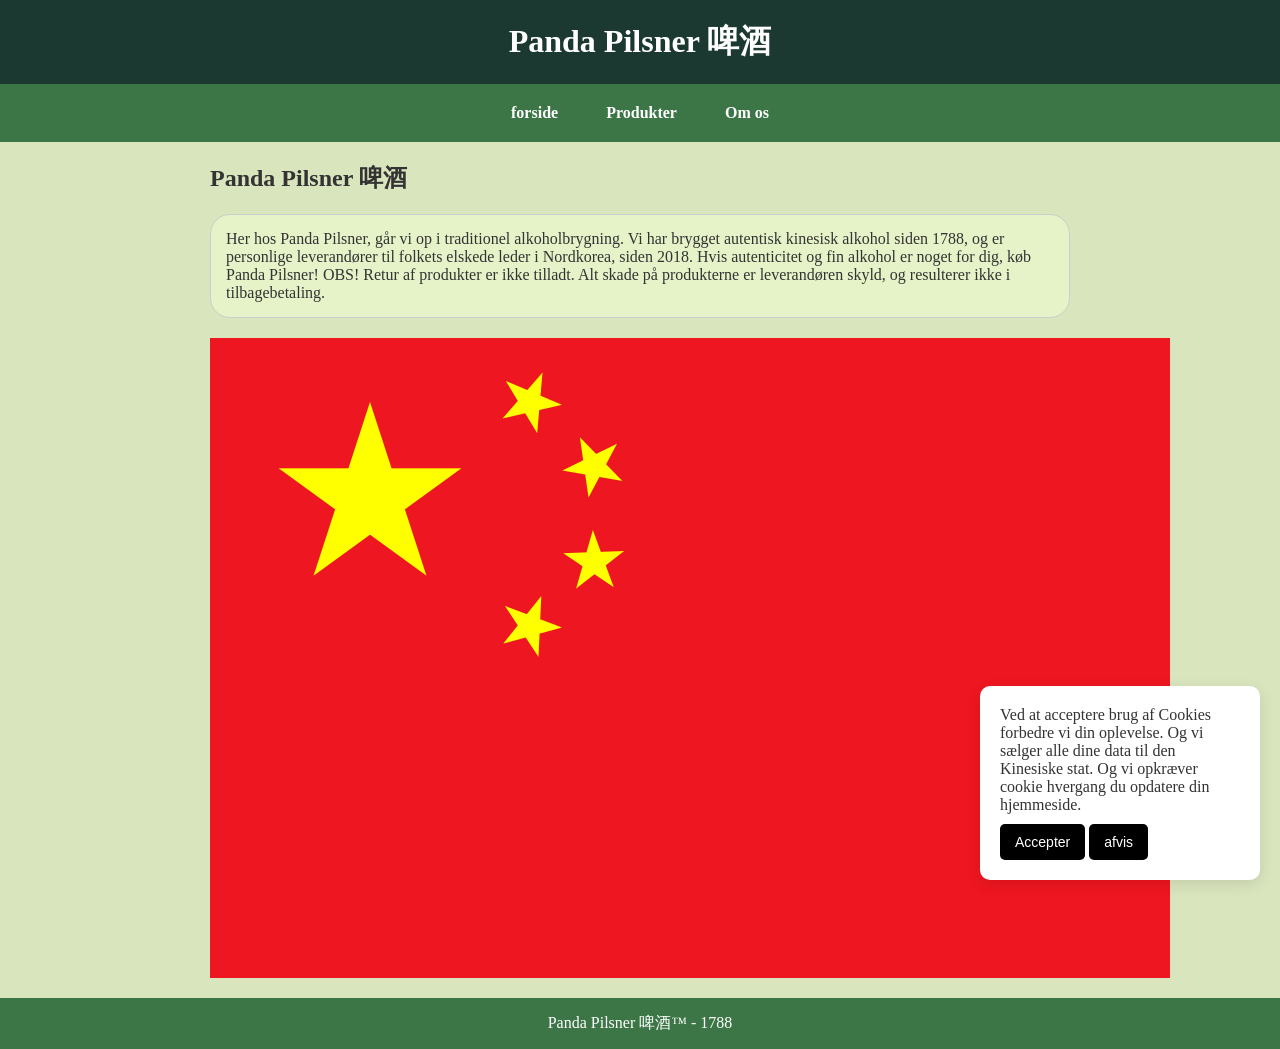
<file: index.html>
<!DOCTYPE html>
<html lang="da">
<head>
    <link rel="icon" type="image/png" href="Images/Panda_logo.png">
    <meta charset="UTF-8">
    <meta name="viewport" content="width=device-width, initial-scale=1.0">
    <title>Panda Pilsner</title>
    <link rel="stylesheet" href="Panda_page_style.css">
    <style>
    </style>
</head>
<header>
    <H1>Panda Pilsner 啤酒</H1>
</header>
<nav>
    <a href="Panda_page.html">forside</a>
    <a href="Panda_Produkter.html">Produkter</a>
    <a href="Panda_Om_os.html">Om os</a>
</nav>
<main>
    <h2>Panda Pilsner 啤酒</h2>
    <div class="rounded-box">
        Her hos Panda Pilsner, går vi op i traditionel alkoholbrygning. Vi har brygget autentisk kinesisk alkohol siden 1788, og er personlige leverandører til folkets elskede leder i Nordkorea, siden 2018. Hvis autenticitet og fin alkohol er noget for dig, køb Panda Pilsner!
        OBS! Retur af produkter er ikke tilladt. Alt skade på produkterne er leverandøren skyld, og resulterer ikke i tilbagebetaling.
    </div>
    <div class="image-grid">
        <img src="Images/Flag_of_China.png" alt="Flag">
    </div>
</main>
<footer>
    Panda Pilsner 啤酒™ - 1788
</footer>
<div id="cookie-box">
    <p>Ved at acceptere brug af Cookies forbedre vi din oplevelse. Og vi sælger alle dine data til den Kinesiske stat. Og vi opkræver cookie hvergang du opdatere din hjemmeside.
    </p>
    <button id="accept-cookies">Accepter</button>
    <button id="afvis-cookies">afvis</button>
</div>
<script src="Panda_page_script.js" defer></script>
<script> 
</script>
</body>
</html>
</file>
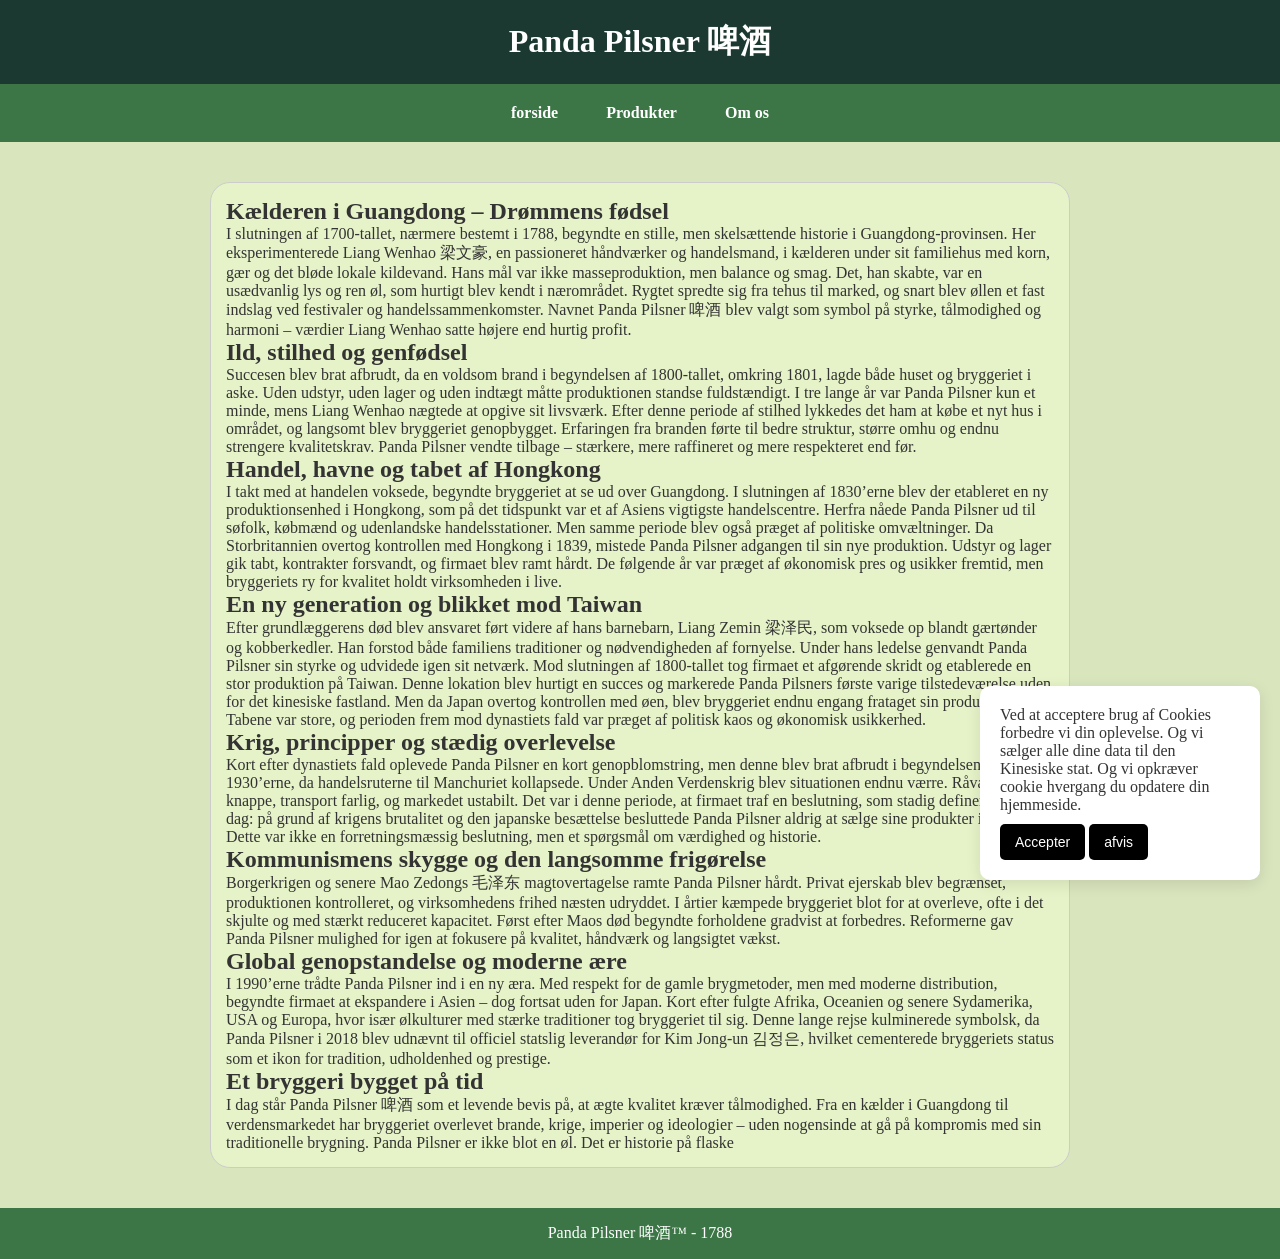
<file: Panda_Om_os.html>
<!DOCTYPE html>
<html lang="da">
<head>
    <link rel="icon" type="image/png" href="Images/Panda_logo.png">
    <meta charset="UTF-8">
    <meta name="viewport" content="width=device-width, initial-scale=1.0">
    <title>Panda Pilsner</title>
    <link rel="stylesheet" href="Panda_page_style.css">
    <style>
    </style>
</head>
<header>
    <H1>Panda Pilsner 啤酒</H1>
</header>
<nav>
    <a href="Panda_page.html">forside</a>
    <a href="Panda_Produkter.html">Produkter</a>
    <a href="Panda_Om_os.html">Om os</a>
</nav>
<main>
    <div class="rounded-box">
        <h2>Kælderen i Guangdong – Drømmens fødsel </h2>
        I slutningen af 1700-tallet, nærmere bestemt i 1788, begyndte en stille, men skelsættende historie i Guangdong-provinsen. 
        Her eksperimenterede Liang Wenhao 梁文豪, en passioneret håndværker og handelsmand, i kælderen under sit familiehus med korn, gær og det bløde lokale kildevand. 
        Hans mål var ikke masseproduktion, men balance og smag. 
        Det, han skabte, var en usædvanlig lys og ren øl, som hurtigt blev kendt i nærområdet. 
        Rygtet spredte sig fra tehus til marked, og snart blev øllen et fast indslag ved festivaler og handelssammenkomster. 
        Navnet Panda Pilsner 啤酒 blev valgt som symbol på styrke, tålmodighed og harmoni – værdier Liang Wenhao satte højere end hurtig profit. 
        
        <h2>
            Ild, stilhed og genfødsel 
        </h2>
        Succesen blev brat afbrudt, da en voldsom brand i begyndelsen af 1800-tallet, omkring 1801, lagde både huset og bryggeriet i aske. Uden udstyr, uden lager og uden indtægt måtte produktionen standse fuldstændigt. I tre lange år var Panda Pilsner kun et minde, mens Liang Wenhao nægtede at opgive sit livsværk. 
        Efter denne periode af stilhed lykkedes det ham at købe et nyt hus i området, og langsomt blev bryggeriet genopbygget. Erfaringen fra branden førte til bedre struktur, større omhu og endnu strengere kvalitetskrav. Panda Pilsner vendte tilbage – stærkere, mere raffineret og mere respekteret end før. 
        
        <h2>
            Handel, havne og tabet af Hongkong 
        </h2>
        I takt med at handelen voksede, begyndte bryggeriet at se ud over Guangdong. I slutningen af 1830’erne blev der etableret en ny produktionsenhed i Hongkong, som på det tidspunkt var et af Asiens vigtigste handelscentre. Herfra nåede Panda Pilsner ud til søfolk, købmænd og udenlandske handelsstationer. 
        Men samme periode blev også præget af politiske omvæltninger. Da Storbritannien overtog kontrollen med Hongkong i 1839, mistede Panda Pilsner adgangen til sin nye produktion. Udstyr og lager gik tabt, kontrakter forsvandt, og firmaet blev ramt hårdt. De følgende år var præget af økonomisk pres og usikker fremtid, men bryggeriets ry for kvalitet holdt virksomheden i live. 
        
        <h2>
            En ny generation og blikket mod Taiwan 
        </h2>
        Efter grundlæggerens død blev ansvaret ført videre af hans barnebarn, Liang Zemin 梁泽民, som voksede op blandt gærtønder og kobberkedler. Han forstod både familiens traditioner og nødvendigheden af fornyelse. Under hans ledelse genvandt Panda Pilsner sin styrke og udvidede igen sit netværk. 
        Mod slutningen af 1800-tallet tog firmaet et afgørende skridt og etablerede en stor produktion på Taiwan. Denne lokation blev hurtigt en succes og markerede Panda Pilsners første varige tilstedeværelse uden for det kinesiske fastland. Men da Japan overtog kontrollen med øen, blev bryggeriet endnu engang frataget sin produktion. Tabene var store, og perioden frem mod dynastiets fald var præget af politisk kaos og økonomisk usikkerhed. 
        
        <h2>
            Krig, principper og stædig overlevelse 
        </h2>
        Kort efter dynastiets fald oplevede Panda Pilsner en kort genopblomstring, men denne blev brat afbrudt i begyndelsen af 1930’erne, da handelsruterne til Manchuriet kollapsede. Under Anden Verdenskrig blev situationen endnu værre. Råvarer var knappe, transport farlig, og markedet ustabilt. 
        Det var i denne periode, at firmaet traf en beslutning, som stadig definerer det i dag: på grund af krigens brutalitet og den japanske besættelse besluttede Panda Pilsner aldrig at sælge sine produkter i Japan. Dette var ikke en forretningsmæssig beslutning, men et spørgsmål om værdighed og historie. 
        
        <h2>
            Kommunismens skygge og den langsomme frigørelse 
        </h2>
        Borgerkrigen og senere Mao Zedongs 毛泽东 magtovertagelse ramte Panda Pilsner hårdt. Privat ejerskab blev begrænset, produktionen kontrolleret, og virksomhedens frihed næsten udryddet. I årtier kæmpede bryggeriet blot for at overleve, ofte i det skjulte og med stærkt reduceret kapacitet. 
        Først efter Maos død begyndte forholdene gradvist at forbedres. Reformerne gav Panda Pilsner mulighed for igen at fokusere på kvalitet, håndværk og langsigtet vækst.
        
        <h2>
            Global genopstandelse og moderne ære 
        </h2> 
        I 1990’erne trådte Panda Pilsner ind i en ny æra. Med respekt for de gamle brygmetoder, men med moderne distribution, begyndte firmaet at ekspandere i Asien – dog fortsat uden for Japan. Kort efter fulgte Afrika, Oceanien og senere Sydamerika, USA og Europa, hvor især ølkulturer med stærke traditioner tog bryggeriet til sig. 
        Denne lange rejse kulminerede symbolsk, da Panda Pilsner i 2018 blev udnævnt til officiel statslig leverandør for Kim Jong-un 김정은, hvilket cementerede bryggeriets status som et ikon for tradition, udholdenhed og prestige. 
        
        <h2>
            Et bryggeri bygget på tid 
        </h2>
        I dag står Panda Pilsner 啤酒 som et levende bevis på, at ægte kvalitet kræver tålmodighed. Fra en kælder i Guangdong til verdensmarkedet har bryggeriet overlevet brande, krige, imperier og ideologier – uden nogensinde at gå på kompromis med sin traditionelle brygning. 

        Panda Pilsner er ikke blot en øl. 
        Det er historie på flaske 
    </div>
</main>
<footer>
    Panda Pilsner 啤酒™ - 1788
</footer>
<div id="cookie-box">
    <p>Ved at acceptere brug af Cookies forbedre vi din oplevelse. Og vi sælger alle dine data til den Kinesiske stat. Og vi opkræver cookie hvergang du opdatere din hjemmeside.
    </p>
    <button id="accept-cookies">Accepter</button>
    <button id="afvis-cookies">afvis</button>
</div>
<script src="Panda_page_script.js" defer></script>
<script> 
</script>
</body>
</html>
</file>
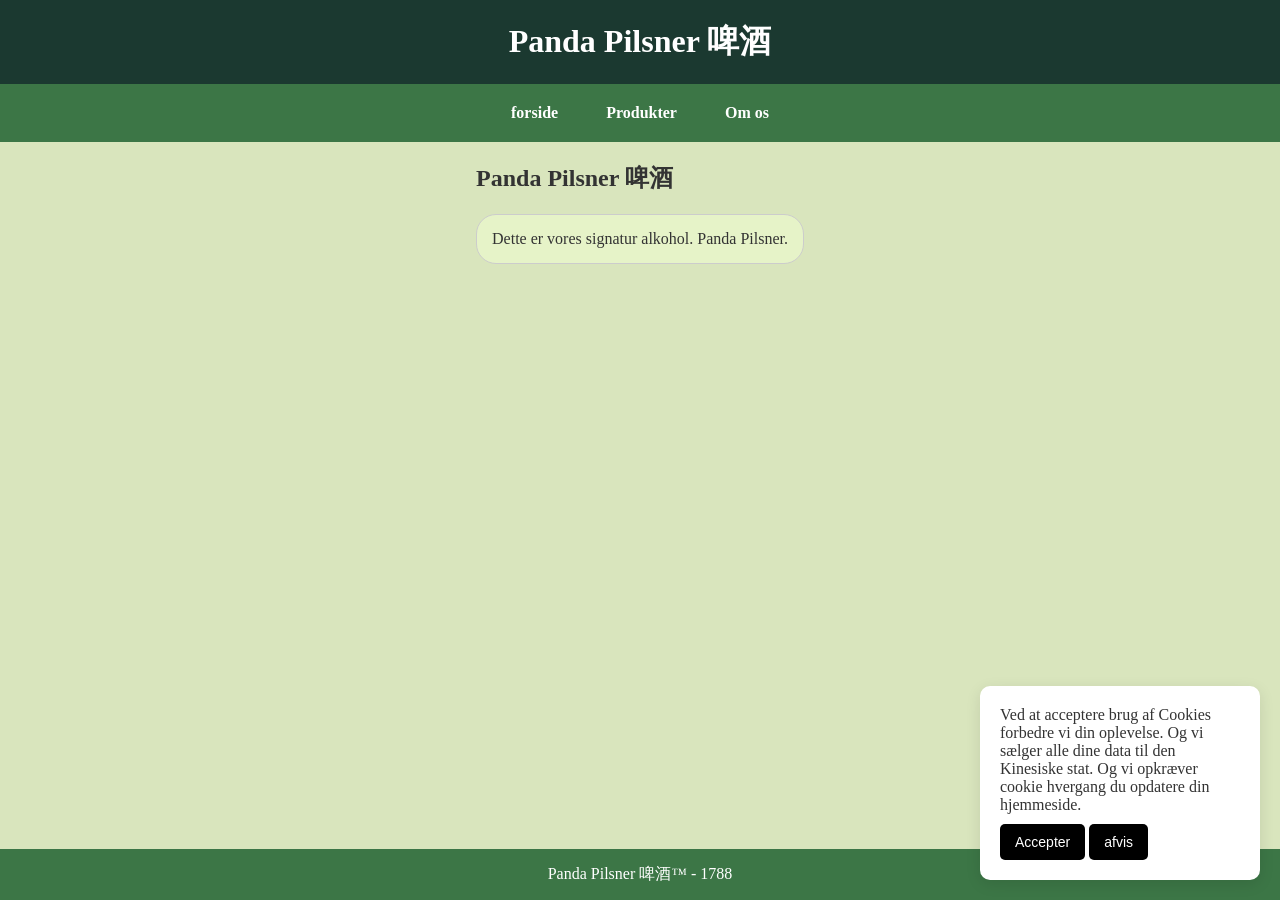
<file: Panda_pilsner.html>
<!DOCTYPE html>
<html lang="da">
<head>
    <link rel="icon" type="image/png" href="Images/Panda_logo.png">
    <meta charset="UTF-8">
    <meta name="viewport" content="width=device-width, initial-scale=1.0">
    <title>Panda Pilsner</title>
    <link rel="stylesheet" href="Panda_page_style.css">
    <style>
    </style>
</head>
<header>
    <H1>Panda Pilsner 啤酒</H1>
</header>
<nav>
    <a href="Panda_page.html">forside</a>
    <a href="Panda_Produkter.html">Produkter</a>
    <a href="Panda_Om_os.html">Om os</a>
</nav>
<main>
    <h2>Panda Pilsner 啤酒</h2>
    <div class="rounded-box">
        Dette er vores signatur alkohol. Panda Pilsner.
    </div>
</main>
<footer>
    Panda Pilsner 啤酒™ - 1788
</footer>
<div id="cookie-box">
    <p>Ved at acceptere brug af Cookies forbedre vi din oplevelse. Og vi sælger alle dine data til den Kinesiske stat. Og vi opkræver cookie hvergang du opdatere din hjemmeside.
    </p>
    <button id="accept-cookies">Accepter</button>
    <button id="afvis-cookies">afvis</button>
</div>
<script src="Panda_page_script.js" defer></script>
<script> 
</script>
</body>
</html>
</file>
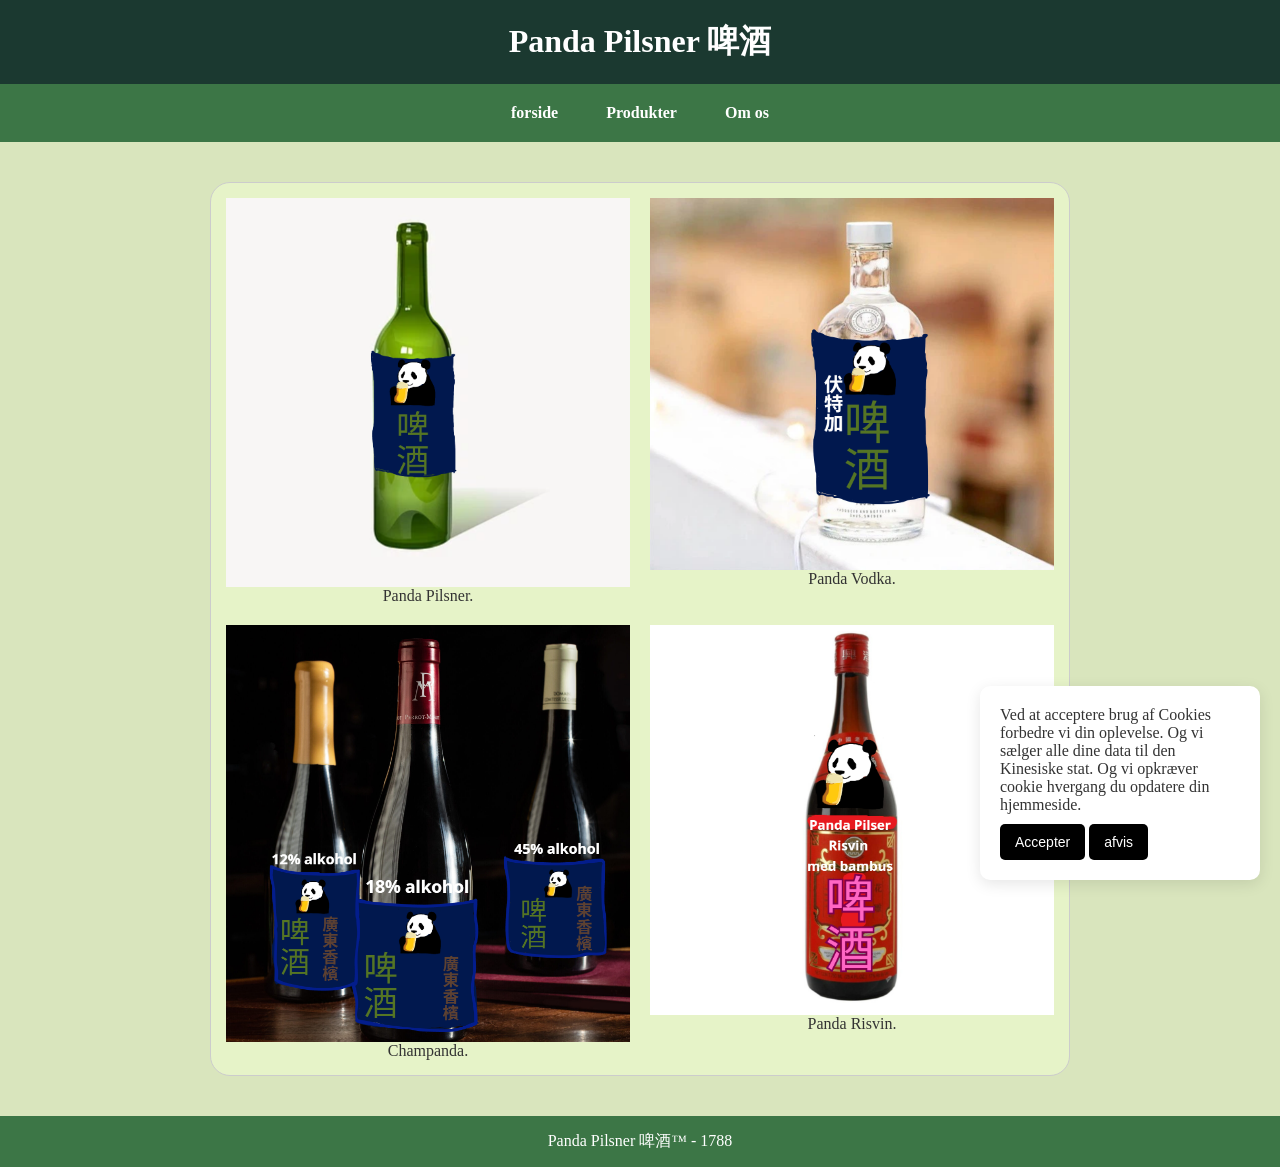
<file: Panda_Produkter.html>
<!DOCTYPE html>
<html lang="da">
<head>
    <link rel="icon" type="image/png" href="Images/Panda_logo.png">
    <meta charset="UTF-8">
    <meta name="viewport" content="width=device-width, initial-scale=1.0">
    <title>Panda Pilsner</title>
    <link rel="stylesheet" href="Panda_page_style.css">
    <style>
    </style>
</head>
<header>
    <H1>Panda Pilsner 啤酒</H1>
</header>
<nav>
    <a href="Panda_page.html">forside</a>
    <a href="Panda_Produkter.html">Produkter</a>
    <a href="Panda_Om_os.html">Om os</a>
</nav>
<main>
    <div>
        <div class="rounded-box">
            <div class="image-grid">
                <div class="item">
                    <a href="Panda_pilsner.html">
                        <img src="Images/Panda_pilsner.png" alt="billede 1" style="cursor: pointer;">
                    </a>
                    <imgcaption>Panda Pilsner.</imgcaption>
                </div>
                <div class="item">
                    <img src="Images/Panda_vodka.png" alt="billede 2" style="cursor: pointer;">
                    <imgcaption>Panda Vodka.</imgcaption>
                </div>
                <div class="item">

                    <img src="Images/Panda_champanda.png" alt="billede 3" style="cursor: pointer;">
                    <imgcaption>Champanda.</imgcaption>
                </div>
                <div class="item">
                    <img src="Images/Panda_risvin.png" alt="billede 4" style="cursor: pointer;">
                    <imgcaption>Panda Risvin.</imgcaption>
                </div>
            </div>
        </div>    
    </div>
</main>
<footer>
    Panda Pilsner 啤酒™ - 1788
</footer>
<div id="cookie-box">
    <p>Ved at acceptere brug af Cookies forbedre vi din oplevelse. 
        Og vi sælger alle dine data til den Kinesiske stat. 
        Og vi opkræver cookie hvergang du opdatere din hjemmeside.
    </p>
    <button id="accept-cookies">Accepter</button>
    <button id="afvis-cookies">afvis</button>
</div>
<script src="Panda_page_script.js" defer></script>
<script> 
</script>
</body>
</html>
</file>
<file: Panda_page_style.css>
* { margin: 0; padding: 0; box-sizing: border-box; }


        body {
            font-family: 'Times New Roman', Times, serif, Helvetica, sans-serif;
            background: #d9e5bd;
            color: #333;
            display: flex;
            flex-direction: column;
            min-height: 100vh;
            
        }
        .rounded-box {
                background-color:#e6f3c8;
                padding: 15px;
                border-radius: 20px;
                border: 1px solid #ccc;
                width: fit-content;
                margin-bottom: 20px;
                margin-top: 20px;
            }

        header {
            background: #1b3930;
            color: white;
            padding: 20px;
            text-align: center;
        }


        nav {
            background: #3c7646;
            display: flex;
            justify-content: center;
            gap: 20px;
            padding: 12px 0;
        }


        nav a {
    color: white;
    text-decoration: burlywood;
    font-size: 16px;
    font-weight: bold;


    padding: 8px 14px; /* giver plads til boksen */
    border-radius: 6px;


}


nav a:hover {
    background: rgba(255, 255, 255, 0.18); /* lidt lysere */
    transform: scale(1.07); /* gør boksen lidt større */
}
        main {
            flex: 1;
            padding: 20px;
            max-width: 900px;
            margin: auto;
        }


        footer {
            background: #3c7646;
            color: white;
            text-align: center;
            padding: 15px;
        }
        .image-grid {
        display: grid;
        grid-template-columns: repeat(2, 1fr);
        gap: 20px;
        }

        .item {
        text-align: center;
        }

        .item img {
        width: 100%;
        display: block;
        }

        /* Cookie boks */
        #cookie-box {
            position: fixed;
            bottom: 20px;
            right: 20px;
            background: white;
            padding: 20px;
            width: 280px;
            border-radius: 10px;
            box-shadow: 0 4px 15px rgba(0,0,0,0.1);
            display: none;
            animation: fadeIn 6.7s ease;
        }


        #cookie-box button {
            background: #000000;
            border: none;
            color: white;
            padding: 10px 15px;
            margin-top: 10px;
            cursor: pointer;
            border-radius: 5px;
            font-size: 14px;
        }


        #cookie-box button:hover {
            background: #74b9ff;
        }


        @keyframes fadeIn {
            from { opacity: 0; transform: translateY(10px); }
            to   { opacity: 1; transform: translateY(0); }
        }
</file>
